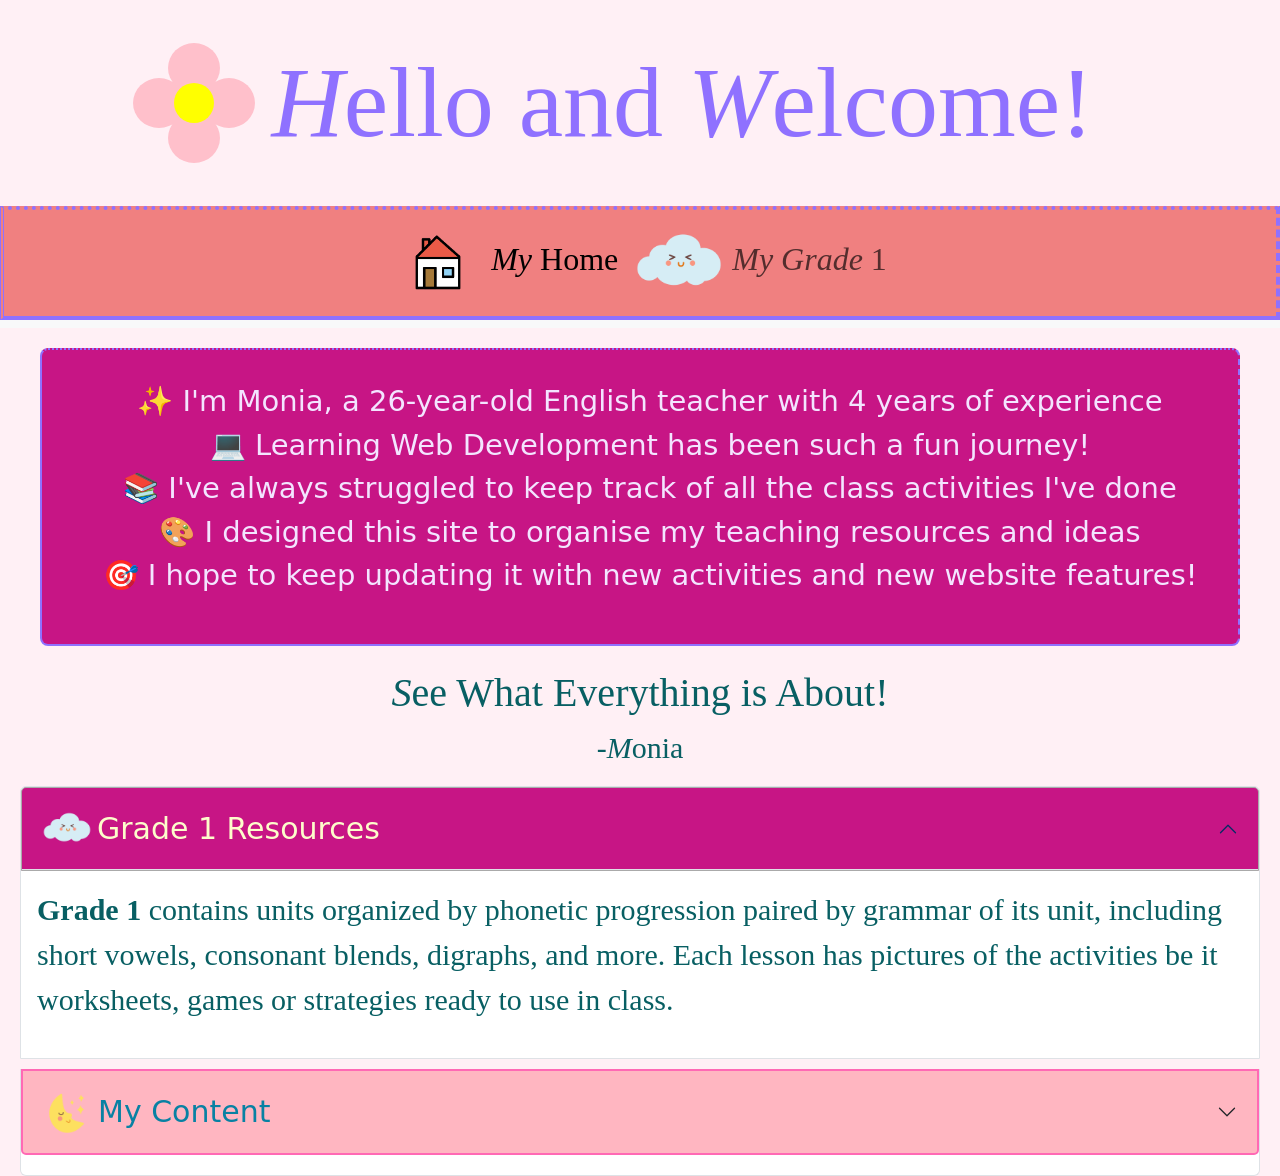
<file: index.html>
<!DOCTYPE html>
<html lang="en">
<head>
    <meta charset="utf-8">
    <meta name="viewport" content="width=device-width, initial-scale=1.0">
    

    <link href="https://cdn.jsdelivr.net/npm/bootstrap@5.2.3/dist/css/bootstrap.min.css" rel="stylesheet">
    <script src="https://cdn.jsdelivr.net/npm/bootstrap@5.2.3/dist/js/bootstrap.bundle.min.js"></script>
    
    <link rel="stylesheet" type="text/css" href="style.css">
    <script src="app.js"></script>
    
    <title>Activities Catalogue</title>
    <link rel="icon" type="image/png" href="images/logo.jpg">
</head>
<body>
    <div class="header-content line">
        <div class="flower">
            <div class="petal petal1"></div>
            <div class="petal petal2"></div>
            <div class="petal petal3"></div>
            <div class="petal petal4"></div>
            <div class="center"></div>
        </div>
        <h1><em>H</em>ello and <em>W</em>elcome!</h1>
    </div>

    <nav class="navbar navbar-expand-lg bg-light">
        <div class="container-fluid">
            <button class="navbar-toggler" type="button" data-bs-toggle="collapse" data-bs-target="#navbarSupportedContent" title="Toggle navigation">
                <span class="navbar-toggler-icon"></span>
            </button>
            <div class="collapse navbar-collapse" id="navbarSupportedContent">
                <ul class="navbar-nav mx-auto mb-2 mb-lg-0">
                    <li class="nav-item">
                        <a class="nav-link active" href="index.html">
                            <img src="images/home.png" alt="home icon" width="90">
                            <em>My </em>Home
                        </a>
                    </li>
                    <li class="nav-item">
                        <a class="nav-link" href="grade1.html">
                            <img src="images/overcast.png" alt="grade 1 icon" width="90">
                            <em>My Grade </em>1
                        </a>
                    </li>
                </ul>
            </div>
        </div>
    </nav>

    <main>
        <div id="intro">
            <ul>
                <li>✨ I'm Monia, a 26-year-old English teacher with 4 years of experience</li>
                <li>💻 Learning Web Development has been such a fun journey!</li>
                <li>📚 I've always struggled to keep track of all the class activities I've done</li>
                <li>🎨 I designed this site to organise my teaching resources and ideas</li>
                <li>🎯 I hope to keep updating it with new activities and new website features!</li>
            </ul>
        </div>
        <h3><em>S</em>ee What Everything is About!</h3>
        <p id="Myname">-<em>M</em>onia</p>

        <div class="accordion" id="accordionExample">
            <div class="accordion-item">
                <h2 class="accordion-header" id="headingOne">
                    <button class="accordion-button" type="button" data-bs-toggle="collapse" data-bs-target="#collapseOne" aria-expanded="true" aria-controls="collapseOne"><img src="images/overcast.png" alt="grade 1 icon" width="50">
                        Grade 1 Resources
                    </button>
                </h2>
                <div id="collapseOne" class="accordion-collapse collapse show" aria-labelledby="headingOne" data-bs-parent="#accordionExample">
                    <div class="accordion-body">
                        <a href="grade1.html"><strong>Grade 1</strong></a> 
                        contains units organized by phonetic progression paired by grammar of its unit, including short vowels, consonant blends, digraphs, and more. 
                        Each lesson has pictures of the activities be it worksheets, games or strategies ready to use in class.
                    </div>
                </div>
            </div>
            <div class="accordion-item">
                <h2 class="accordion-header" id="headingThree">
                    <button class="accordion-button collapsed" type="button" data-bs-toggle="collapse" data-bs-target="#collapseThree" aria-expanded="false" aria-controls="collapseThree"><img src="images/starry-night.png" alt="content icon" width="50">
                        My Content
                    </button>
                </h2>
                <div id="collapseThree" class="accordion-collapse collapse" aria-labelledby="headingThree" data-bs-parent="#accordionExample">
                    <div class="accordion-body">
                        <strong>My Content</strong> 
                        <ul>
                            <li><strong>Unit 1: </strong><a href="grade1.html#unit1">Short Vowels & Beginning Blends</a></li>
                            <li><strong>Unit 2: </strong><a href="grade1.html#unit2">Short Vowels & Consonant Digraphs</a></li>
                            <li><strong>Unit 3: </strong><a href="grade1.html#unit3">Magic E & Soft C and G</a></li>
                            <li><strong>Unit 4: </strong><a href="grade1.html#unit4">Long Vowel Teams</a></li>
                            <li><strong>Unit 5: </strong><a href="grade1.html#unit5">Bossy r & Diphthongs</a></li>
                            <li><strong>Unit 6: </strong><a href="grade1.html#unit6">Silent Letters & Syllable Types</a></li>
                            <li><strong>Strategies: </strong><a href="grade1.html#unit7">Strategies|For All topics</a></li>
                            <li><strong>HFW: </strong><a href="grade1.html#unit8">High Frequency Words</a></li>
                        </ul>
                        <strong><p>Click on the links to see the activities for each unit!</p></strong>
                        <strong><p>Attributing emoji artist✨: <a href="https://www.flaticon.com/packs/weather-18304433" title="weather icons">weather icons created by Rue - Flaticon</a></p>
                    </div>
                </div>
            </div>
        </div>
    </main>
</body>
</html>
</file>
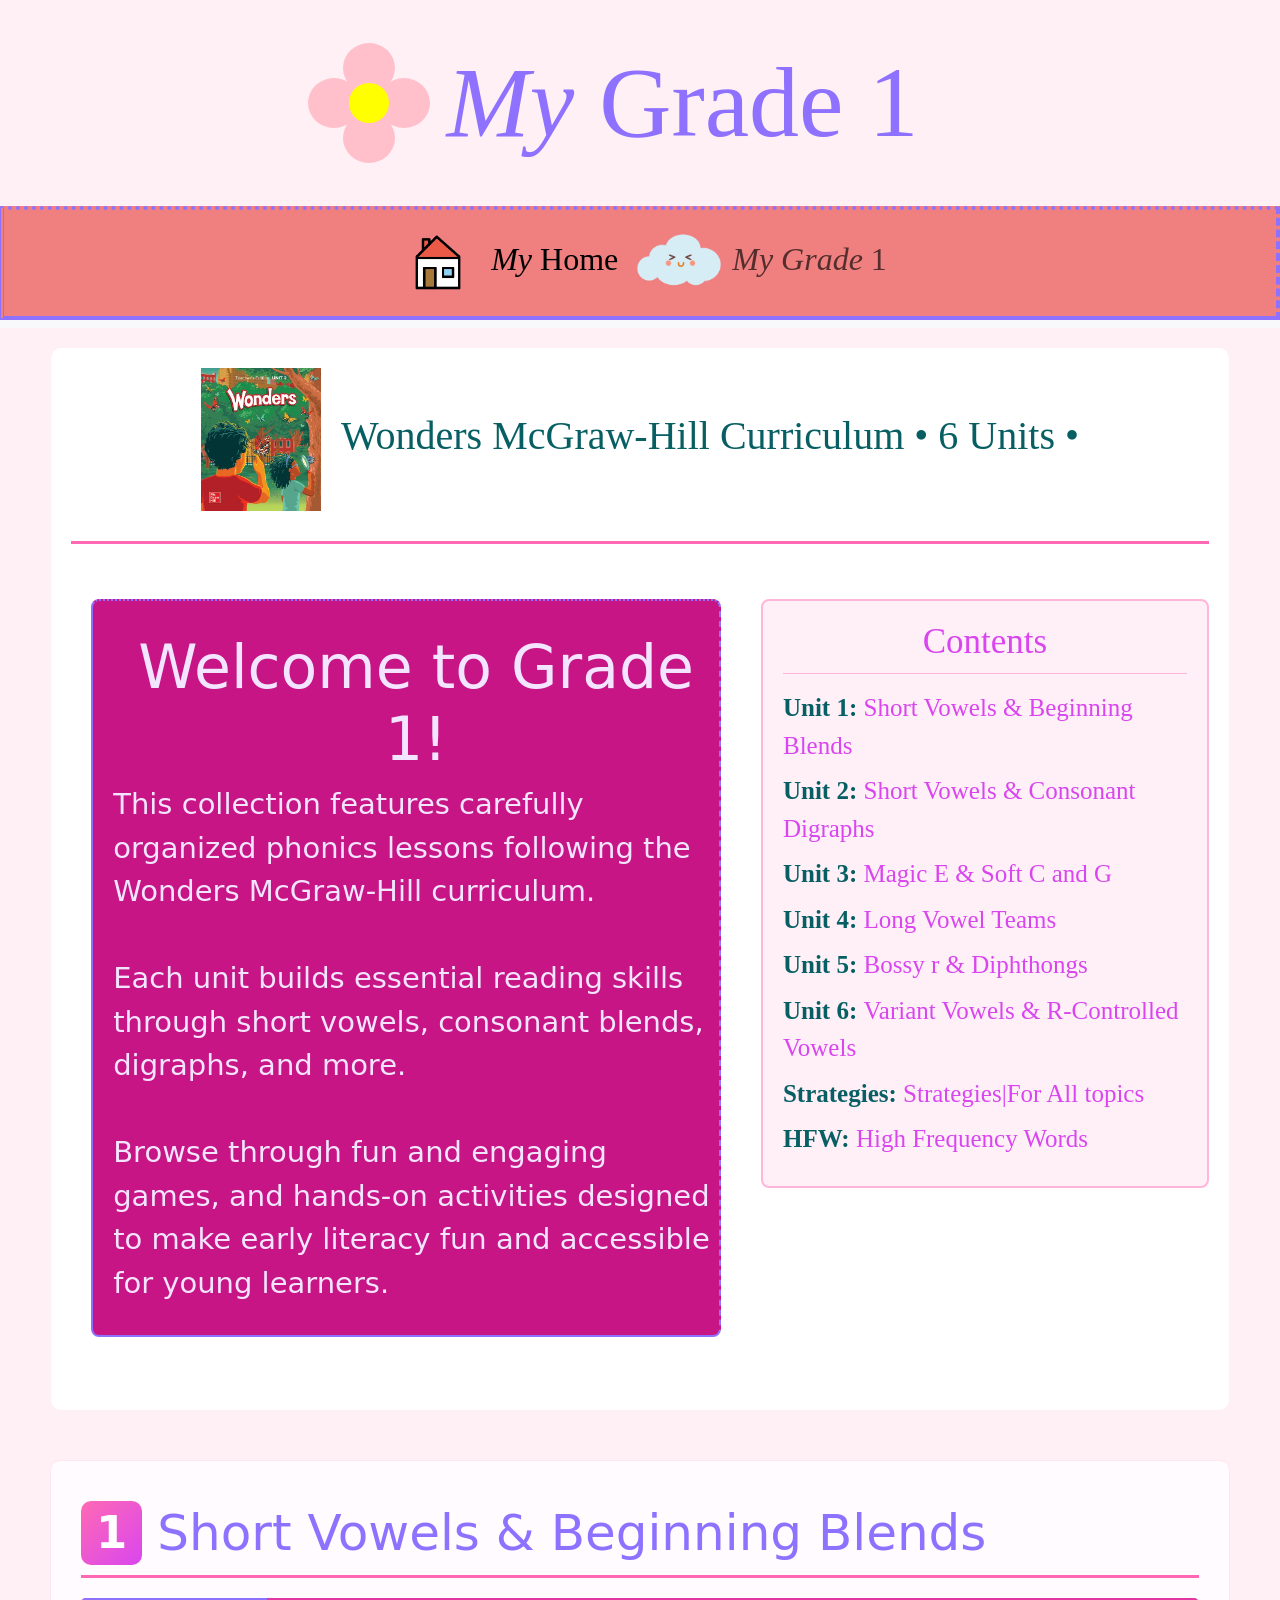
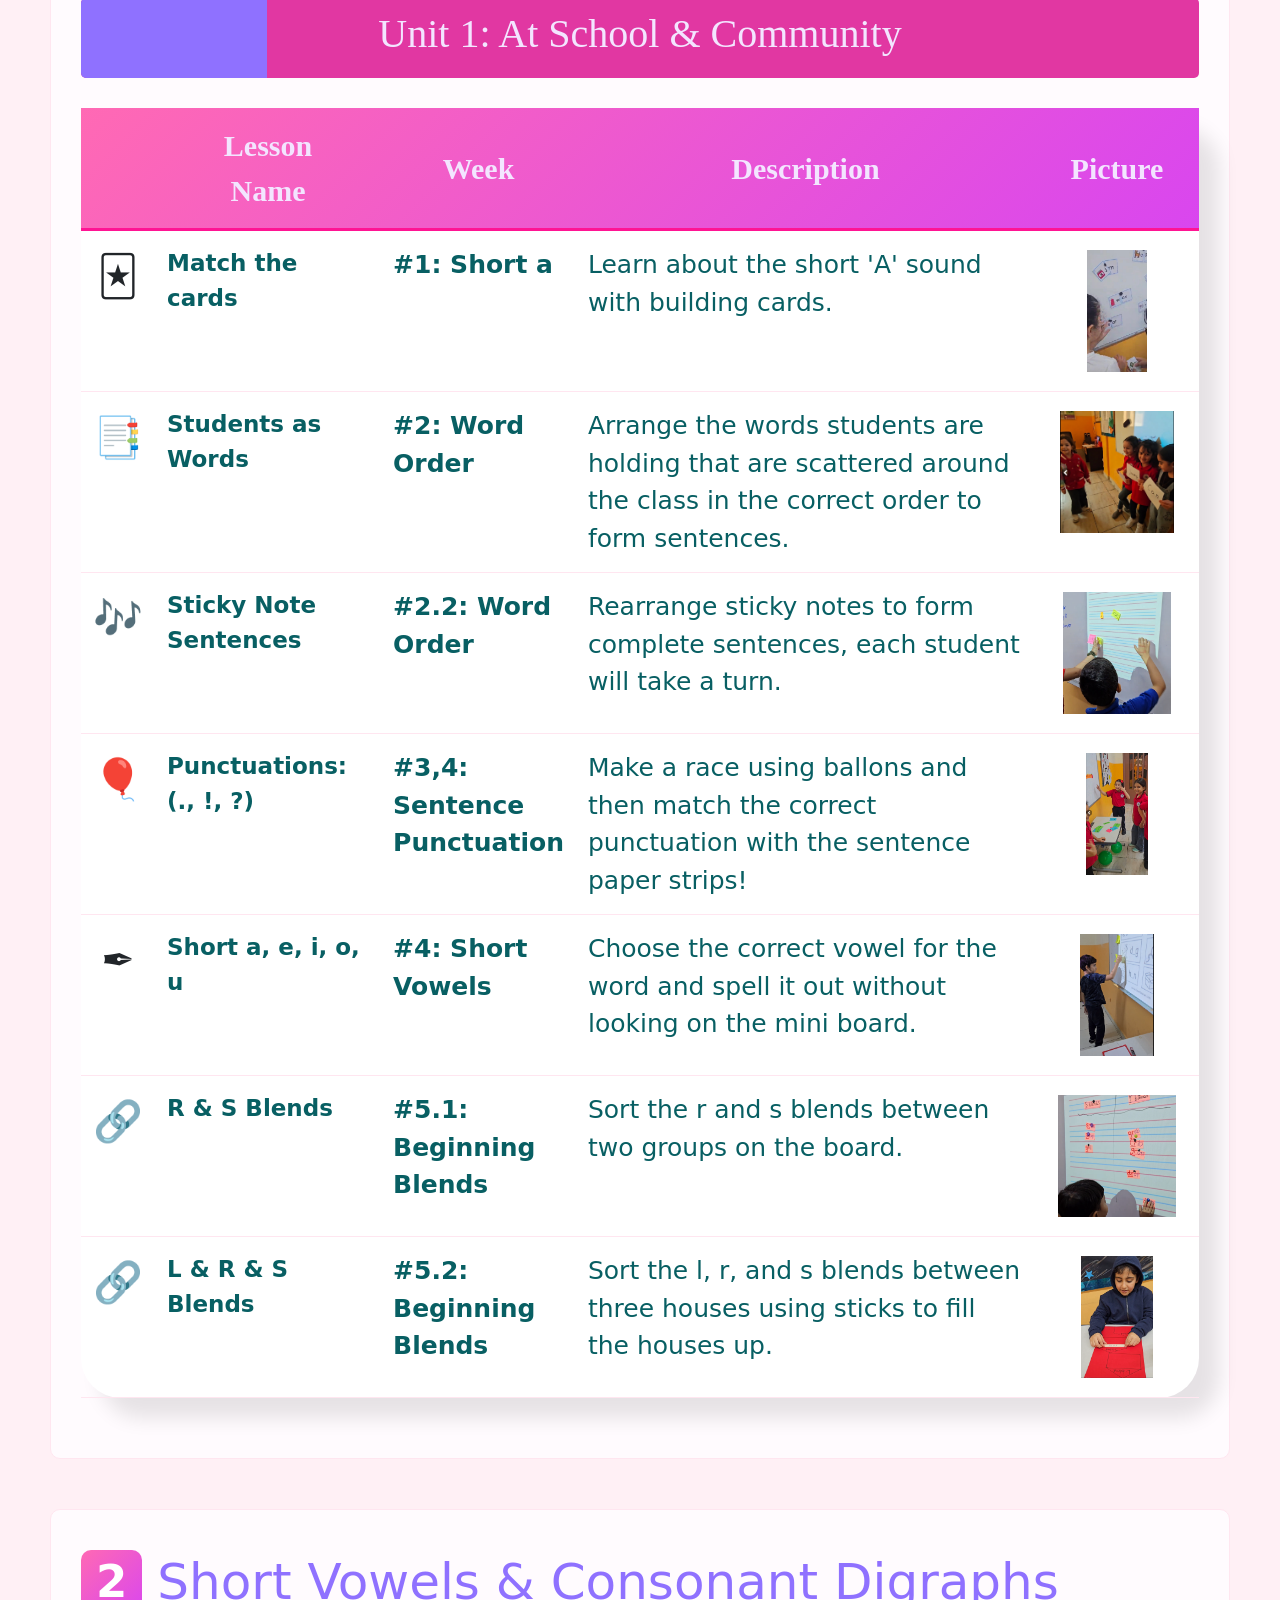
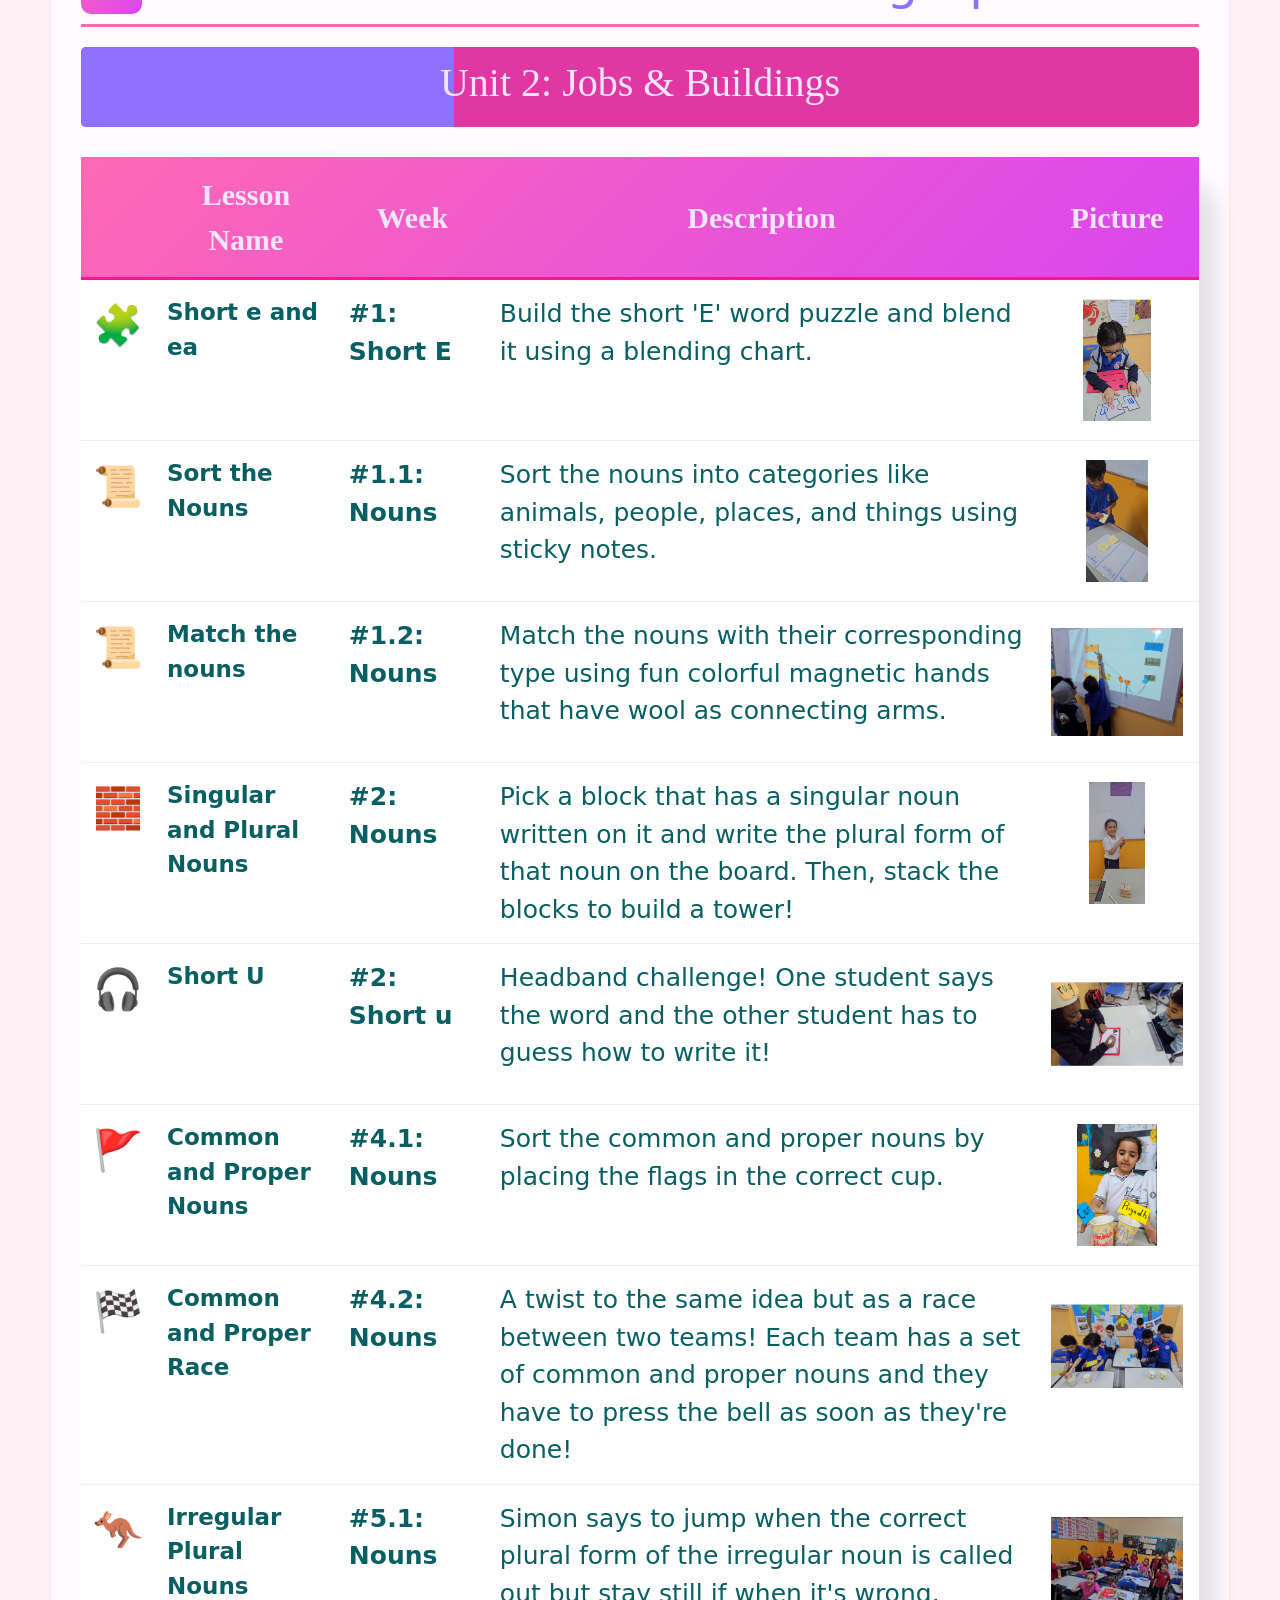
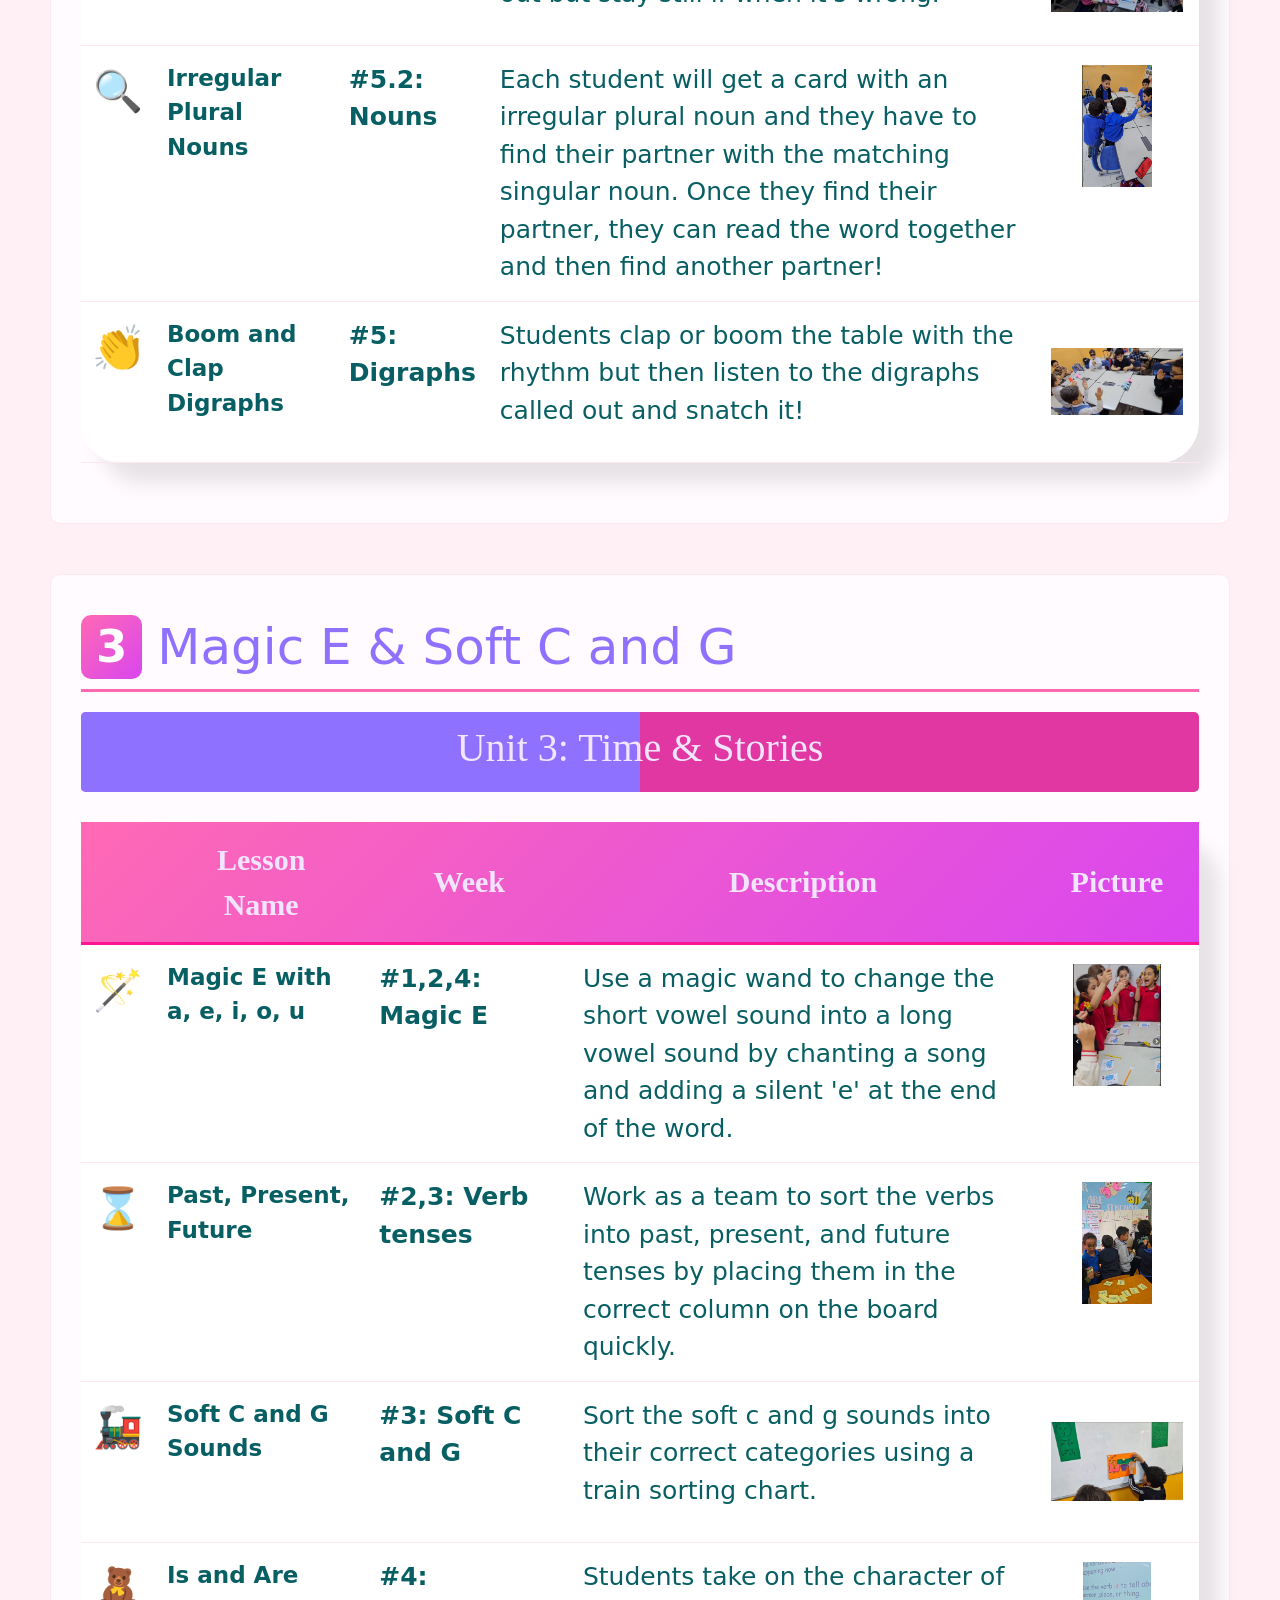
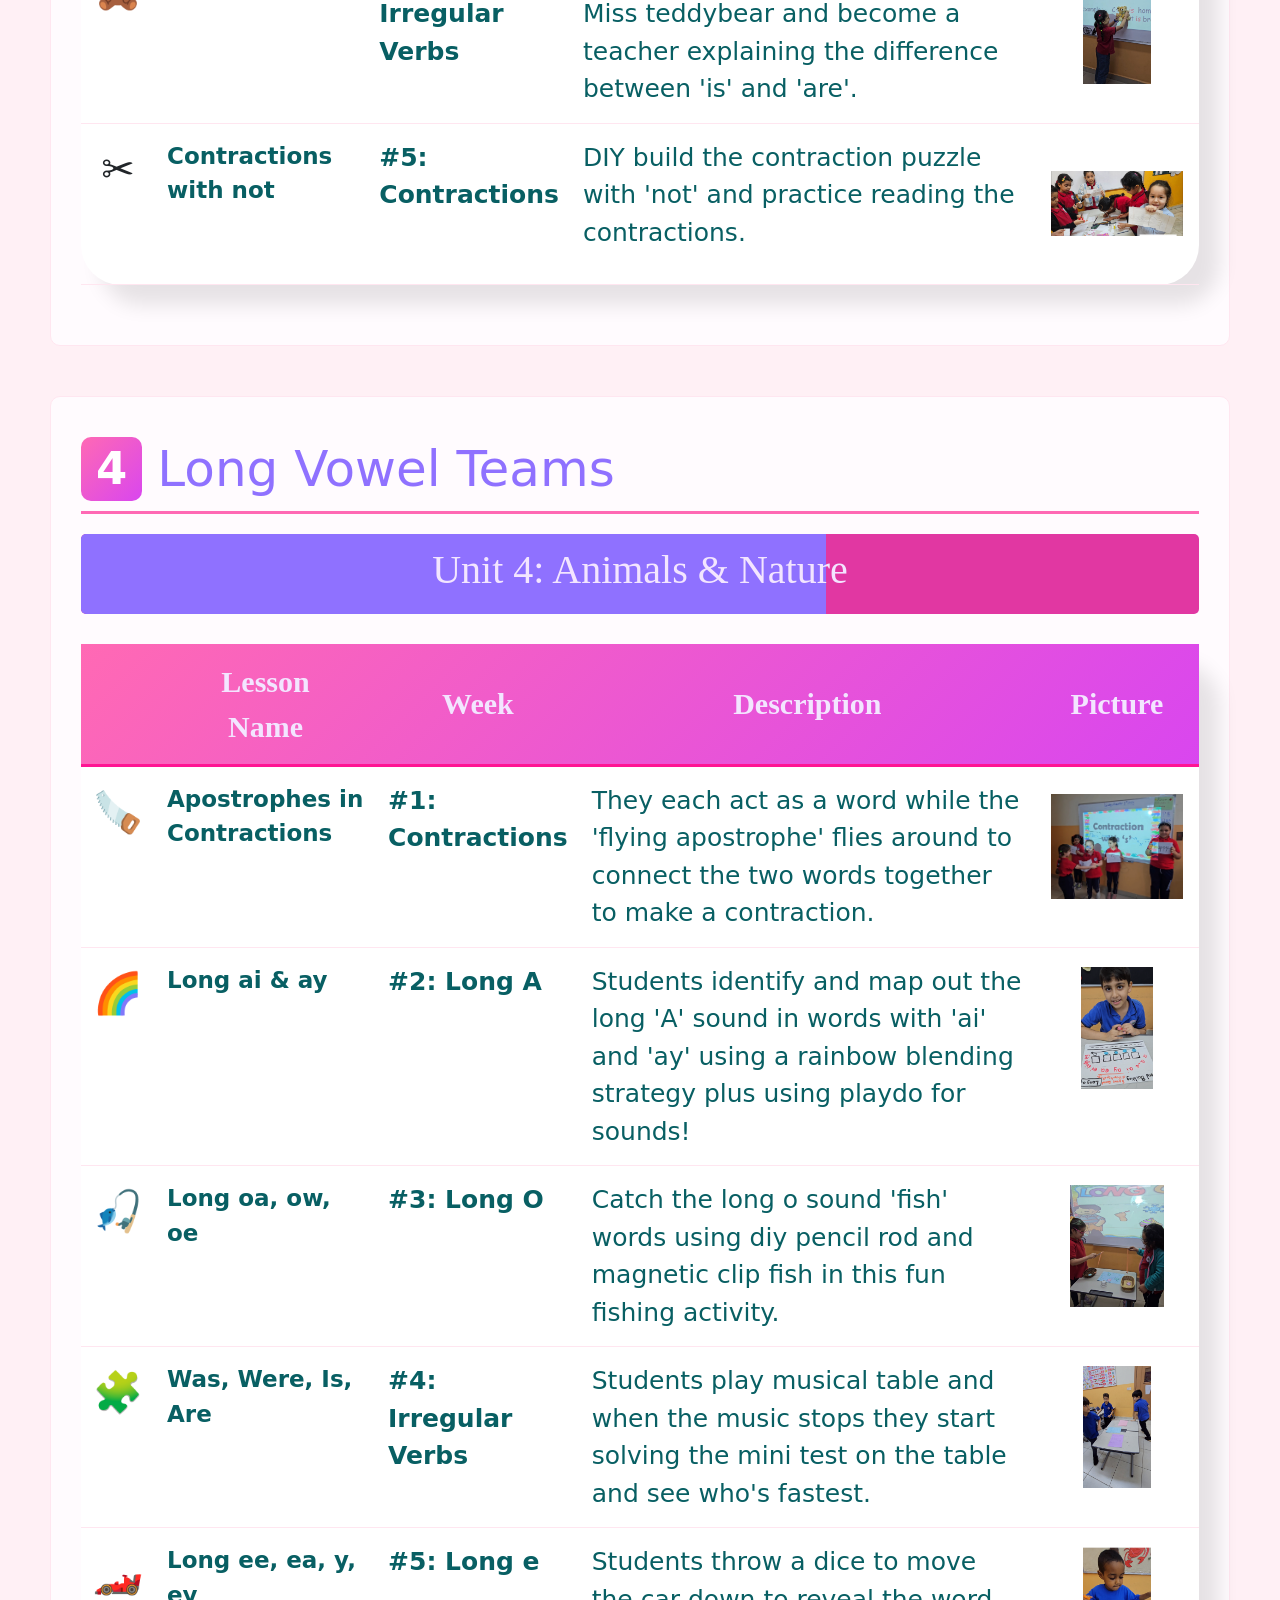
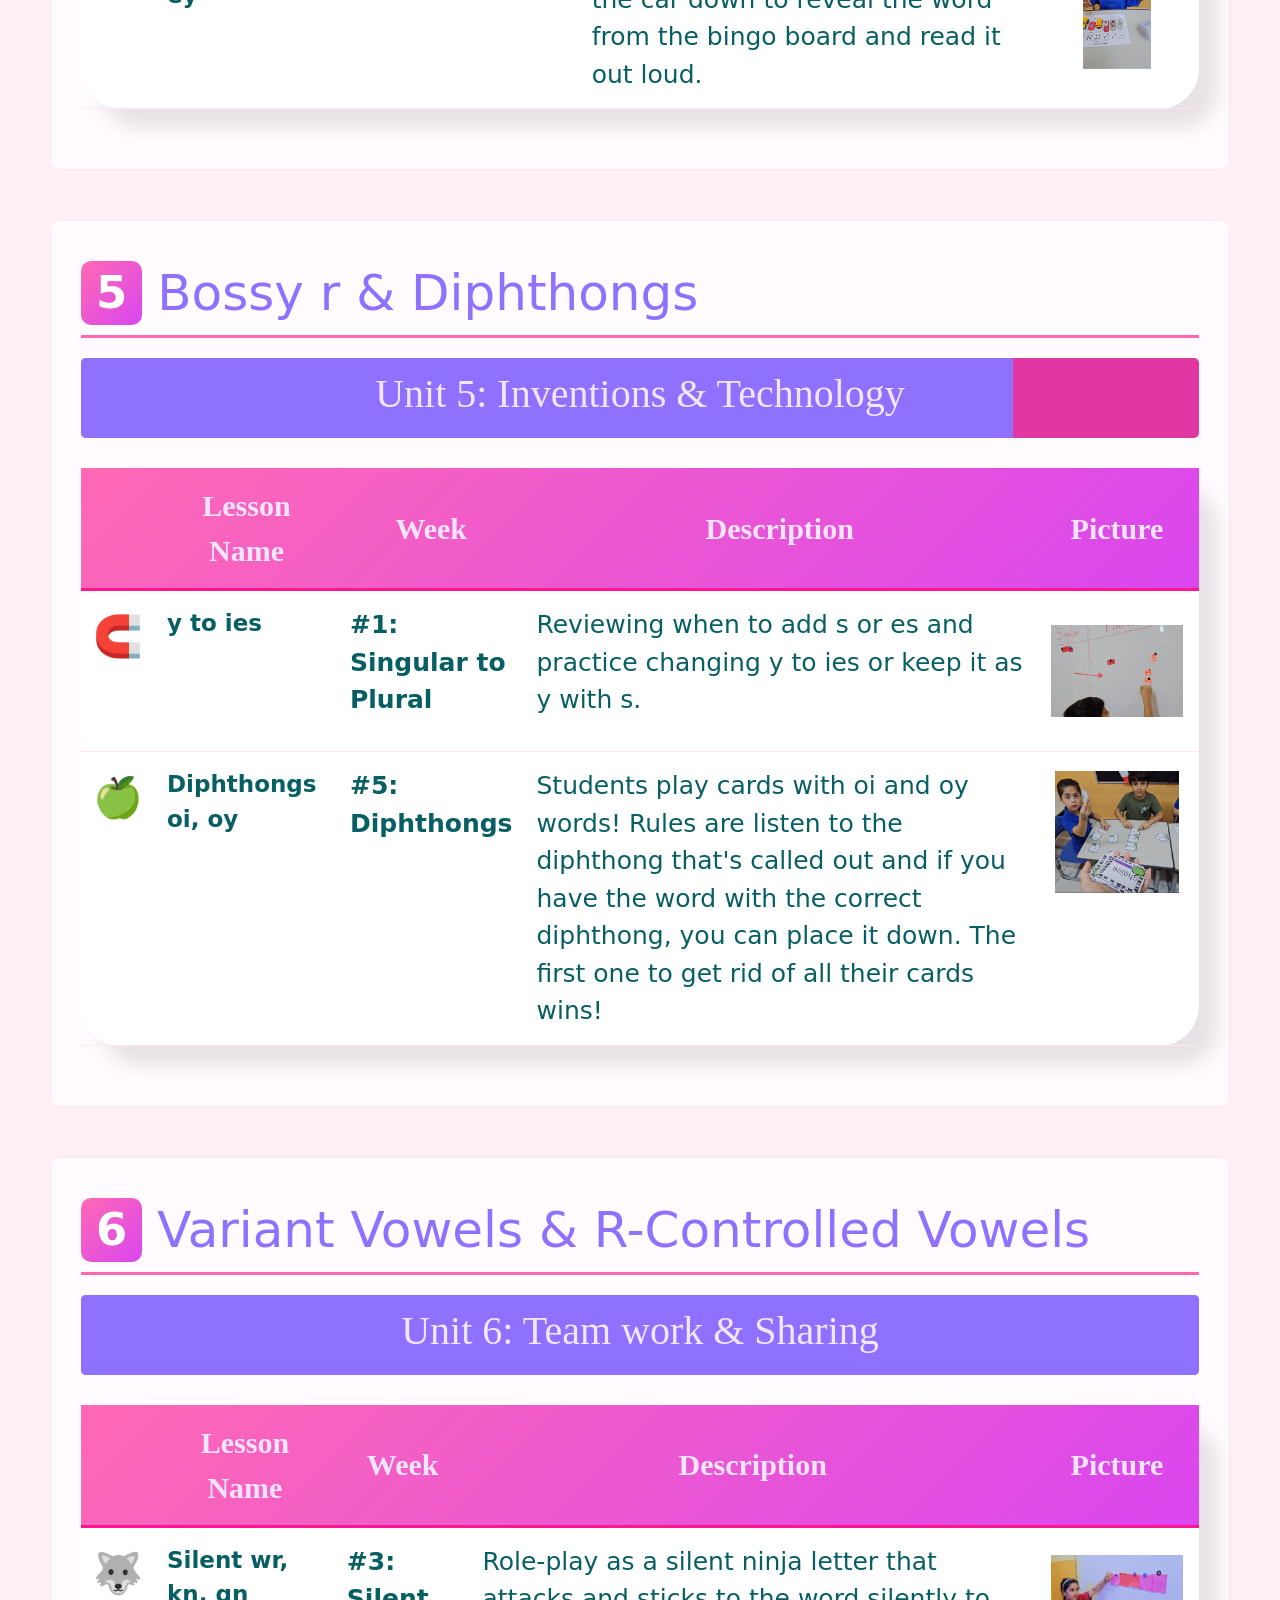
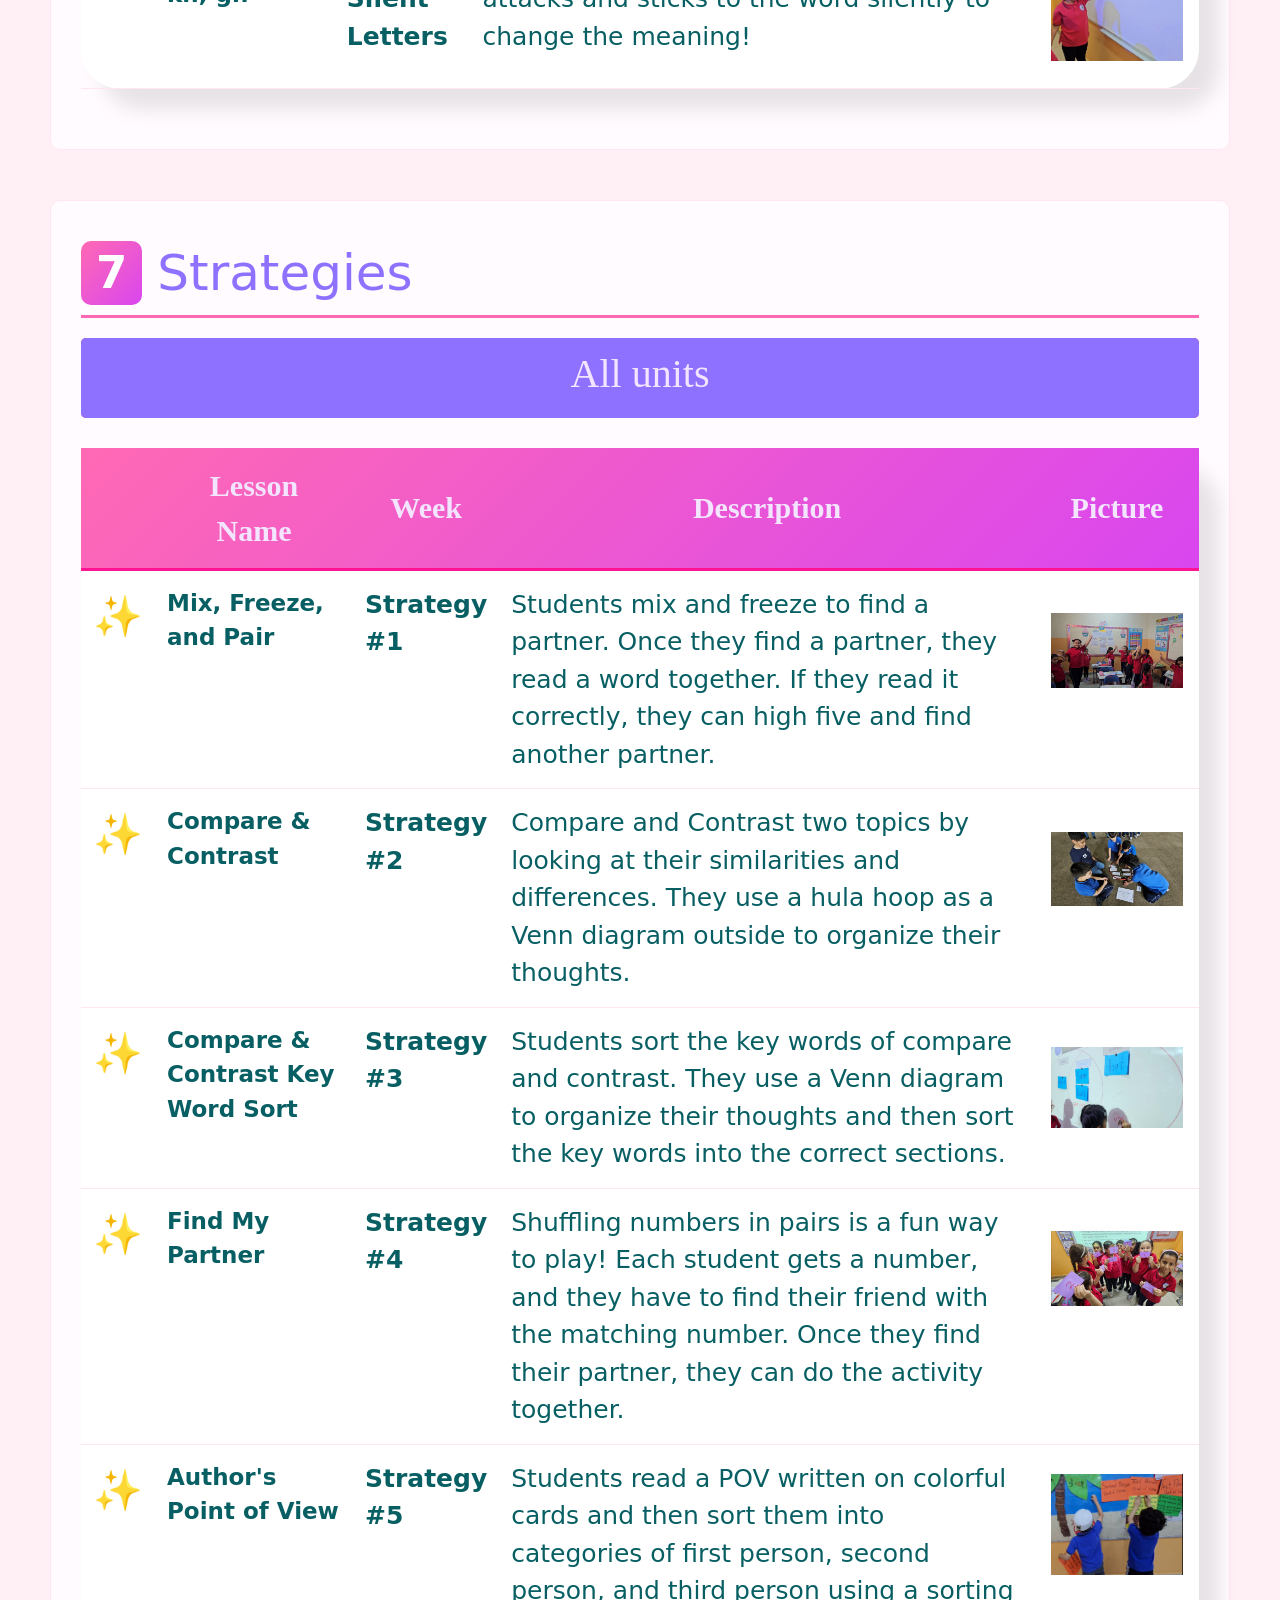
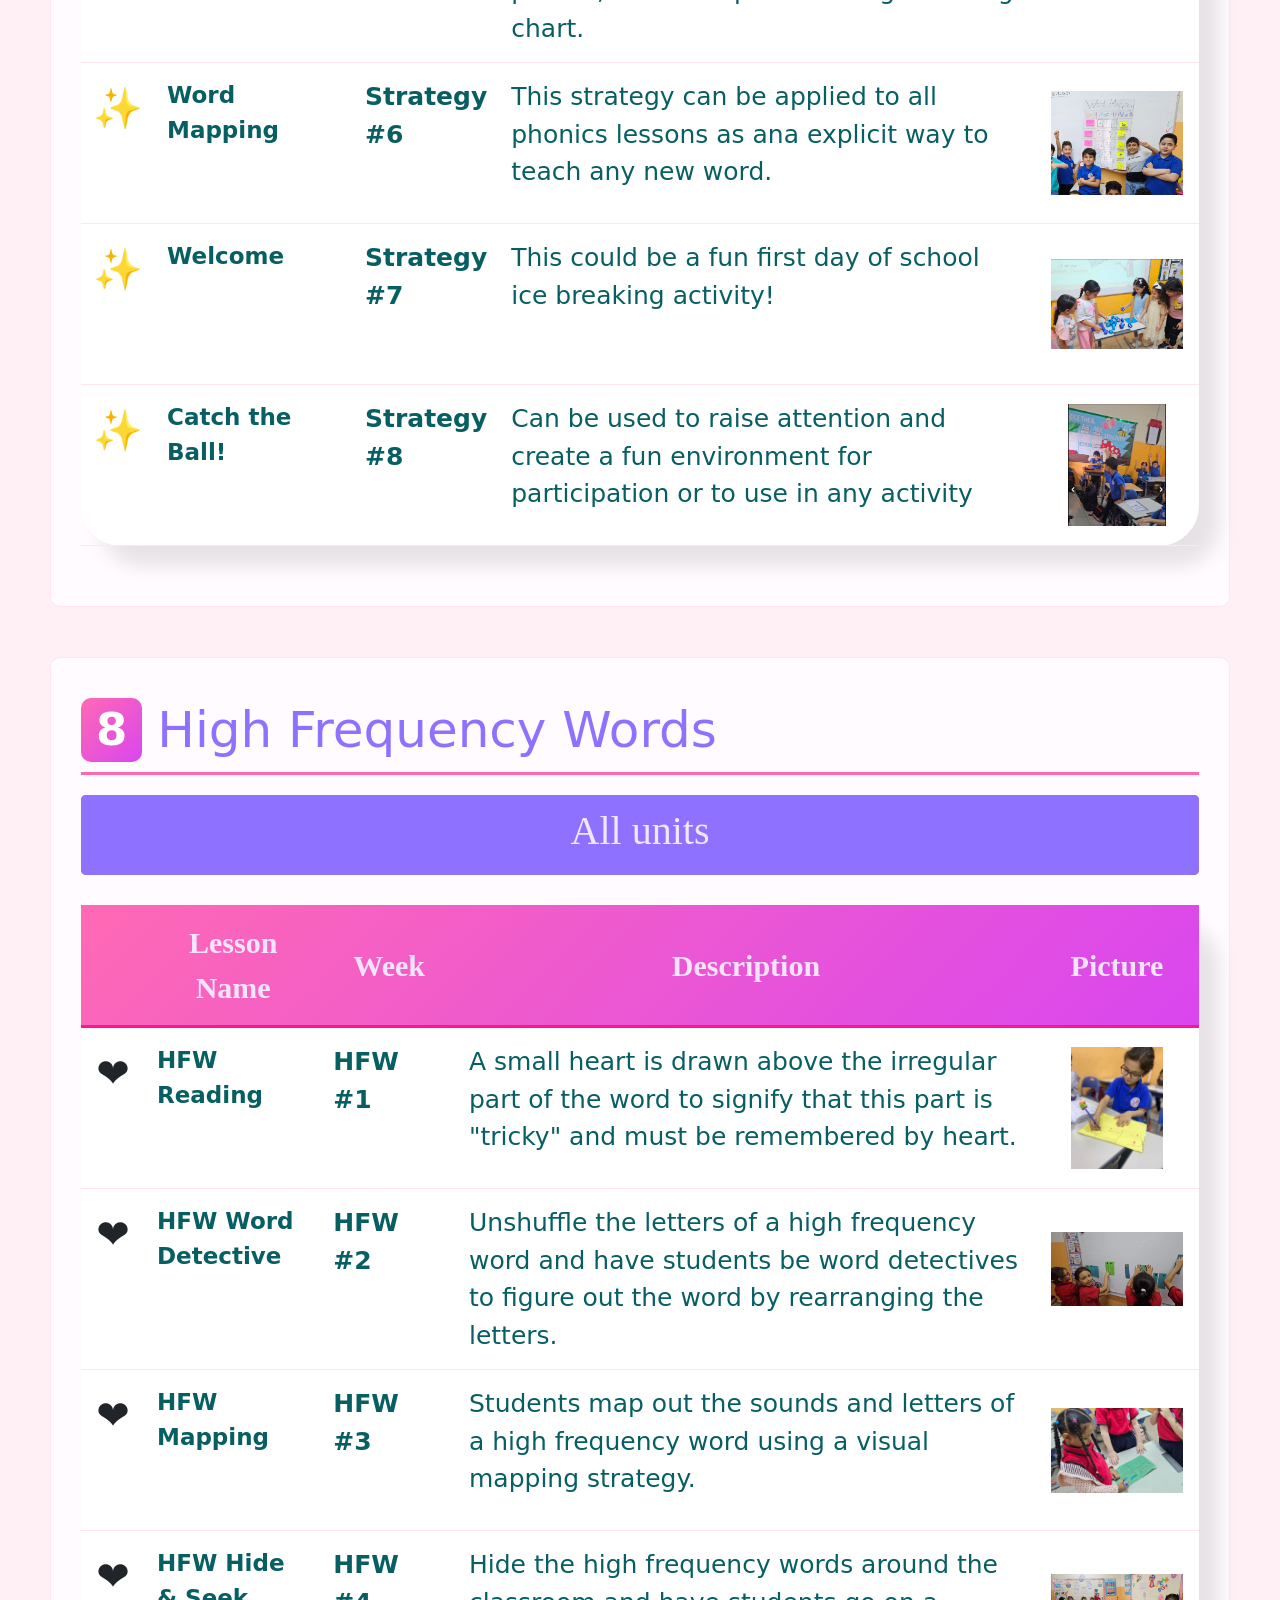
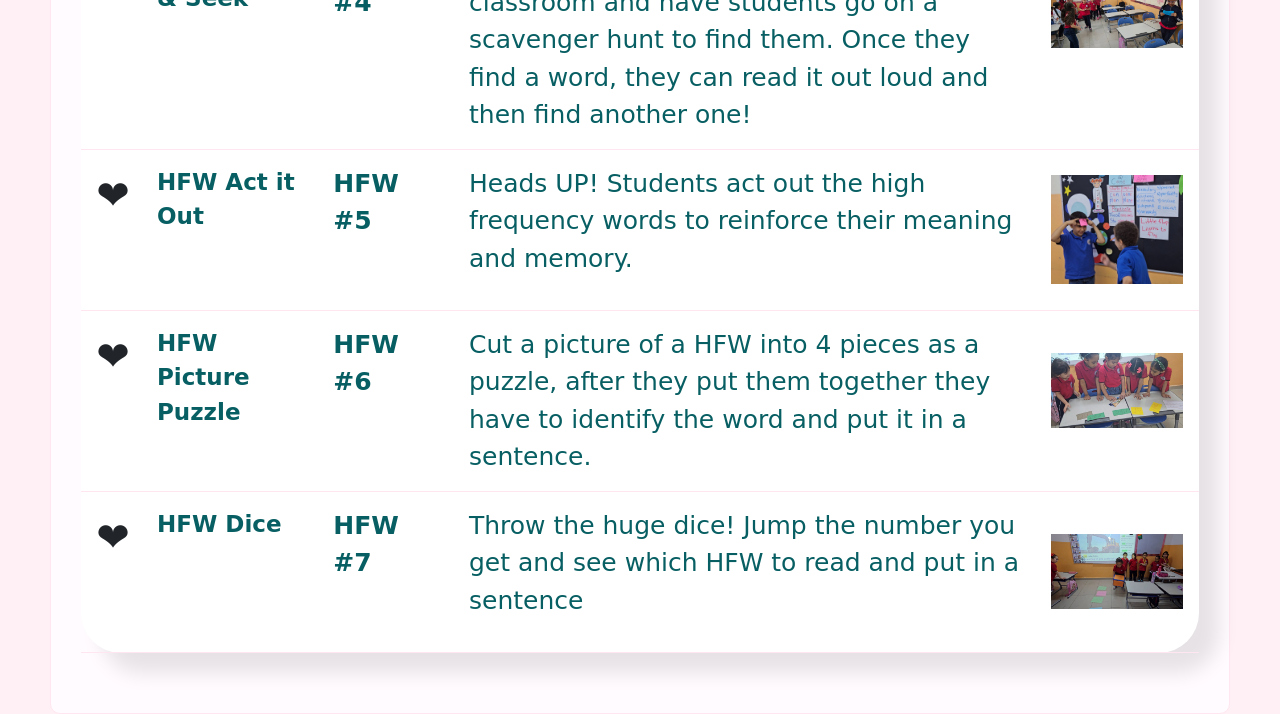
<file: grade1.html>
<!DOCTYPE html>
<html lang="en">
<head>
    <meta charset="utf-8">
    <meta name="viewport" content="width=device-width, initial-scale=1.0">
    
    <link href="https://cdn.jsdelivr.net/npm/bootstrap@5.2.3/dist/css/bootstrap.min.css" rel="stylesheet">
    <script src="https://cdn.jsdelivr.net/npm/bootstrap@5.2.3/dist/js/bootstrap.bundle.min.js"></script>
    
    <link rel="stylesheet" type="text/css" href="style.css">
    <script src="data.js"></script>
    <script src="app.js"></script>
    
    <title>Grade 1 Resources - Teaching Hub</title>
    <link rel="icon" type="image/png" href="images/logo.jpg">
</head>
<body>
    <!-- Header -->
    <div class="header-content line">
        <div class="flower">
            <div class="petal petal1"></div>
            <div class="petal petal2"></div>
            <div class="petal petal3"></div>
            <div class="petal petal4"></div>
            <div class="center"></div>
        </div>
        <h1><em>My</em> Grade 1</h1>
    </div>

    <!-- Navigation -->
    <nav class="navbar navbar-expand-lg bg-light">
        <div class="container-fluid">
            <button class="navbar-toggler" type="button" data-bs-toggle="collapse" data-bs-target="#navbarSupportedContent" title="Toggle navigation">
                <span class="navbar-toggler-icon"></span>
            </button>
            <div class="collapse navbar-collapse" id="navbarSupportedContent">
                <ul class="navbar-nav mx-auto mb-2 mb-lg-0">
                    <li class="nav-item">
                        <a class="nav-link active" href="index.html">
                            <img src="images/home.png" alt="home icon" width="90">
                            <em>My </em>Home
                        </a>
                    </li>
                    <li class="nav-item">
                        <a class="nav-link" href="grade1.html">
                            <img src="images/overcast.png" alt="grade 1 icon" width="90">
                            <em>My Grade </em>1
                        </a>
                    </li>
                </ul>
            </div>
        </div>
    </nav>

    <!-- Main Content -->
    <main class="wiki-main">
        <div class="wiki-header">
            <h2><img src="images/wonders 1.webp" alt="Grade 1 PB" width="120">Wonders McGraw-Hill Curriculum • 6 Units •</h2>
        </div>

        <!-- Table of Contents -->
        <div class="wiki-top">
            <div id="intro">
                <h2>Welcome to Grade 1!</h2>
                This collection features carefully organized phonics lessons following the Wonders McGraw-Hill curriculum. <br><br>Each unit builds essential reading skills through short vowels, consonant blends, digraphs, and more. <br>
                <br>Browse through fun and engaging games, and hands-on activities designed to make early literacy fun and accessible for young learners.
            </div>
            <div class="wiki-toc">
                <h3>Contents</h3>
                <ul>
                    <li><strong>Unit 1: </strong><a href="#unit1">Short Vowels & Beginning Blends</a></li>
                    <li><strong>Unit 2: </strong><a href="#unit2">Short Vowels & Consonant Digraphs</a></li>
                    <li><strong>Unit 3: </strong><a href="#unit3">Magic E & Soft C and G</a></li>
                    <li><strong>Unit 4: </strong><a href="#unit4">Long Vowel Teams</a></li>
                    <li><strong>Unit 5: </strong><a href="#unit5">Bossy r & Diphthongs</a></li>
                    <li><strong>Unit 6: </strong><a href="#unit6">Variant Vowels & R-Controlled Vowels</a></li>
                    <li><strong>Strategies: </strong><a href="#unit7">Strategies|For All topics</a></li>
                    <li><strong>HFW: </strong><a href="#unit8">High Frequency Words</a></li>
                </ul>
            </div>
        </div>
    </main>
        <div id="units-container"></div>
        <!-- Units will be dynamically loaded here -->
        
        <button class="scroll-to-top" onclick="scrollToTop()" id="scrollToTop" title="Go to top">
            <img src="images/pointing-right-svgrepo-com.svg" alt="White pointing hand icon, click to return to top of page" width="30">
        </button>
</body>
</html>
</file>
<file: style.css>
/* Prevent horizontal scrolling globally */
* {
    box-sizing: border-box;
}

/* GLOBAL STYLES - Used on all pages */

body, html {
    margin: 0;
    padding: 0;
    width: 100%;
    background-color: LavenderBlush;
    height: 100vh;
}

/* Fonts */
h1 {
    font-size: 100px;
    text-align: center;
    font-family: 'andalemono';
    margin: 13px;
    color: #8f71ff;
    padding-left: 10px;
}

h2 {
    text-align: center;
    font-size: 60px;
}

h3 {
    font-family:'Lucida Handwriting', cursive;
    font-size: 40px;
    color: #085f63;
    font-weight: 100;
    text-align: center;
}

main {
    margin: 20px;
    text-align: center;
}

a {
    text-decoration: none;
    color: #085f63;
}

a:hover {
    color: MediumVioletRed;
}


/* HEADER - Flower and title (both pages) */

.line {
    padding: 30px 20px;
    text-align: center;
}

.header-content {
    display: flex;
    align-items: center;
    justify-content: center;
    width: 100%;
    padding-right: 50px;
}

/* Flower animation */
.flower {
    position: relative;
    width: 100px;
    height: 100px;
    margin-right: 5px;
}

.center {
    position: absolute;
    top: 50%;
    left: 50%;
    width: 40px;
    height: 40px;
    background-color: yellow;
    border-radius: 50%;
    transform: translate(-50%, -50%);
}

.petal {
    position: absolute;
    width: 52px;
    height: 50px;
    background-color: pink;
    border-radius: 50%;
}

.petal1 {
    top: 15%;
    left: 50%;
    transform: translate(-50%, -50%);
}

.petal2 {
    top: 50%;
    left: 15%;
    transform: translate(-50%, -50%);
}

.petal3 {
    top: 50%;
    right: 15%;
    transform: translate(50%, -50%);
}

.petal4 {
    bottom: 15%;
    left: 50%;
    transform: translate(-50%, 50%);
}


/* NAVIGATION - Nav bar (both pages) */

.container-fluid {
    width: 100%;
    background-color: LightCoral;
    align-items: center;
    justify-content: center;
    padding: 0px;
    margin-top: -8px;
    border: 4px #8f71ff;
    border-style: dotted dashed solid double;
}

.nav-item {
    font-family: Georgia, 'Times New Roman', Times, serif;
    font-size: xx-large;
}

.nav-item:hover {
    background-color: lightpink;
    font-weight: bold;
    border-radius: 15%;
}


/* INDEX.HTML - Intro and Accordion */

/* Intro box */
#intro {
    background-color: MediumVioletRed;
    color: #f3e5ff;
    font-size: 29px;
    margin-top: 20px;
    margin-bottom: 23px;
    margin-right: 20px;
    margin-left: 20px;
    padding-left: 20px;
    padding-bottom: 30px;
    padding-top: 30px;
    border: 2px #8f71ff;
    border-style: dotted dashed solid double;
    border-radius: 8px;
    flex: 3;
}

#intro ul {
    list-style: none;
    padding: 0px;
}

#Myname {
    font-size: 30px;
    font-family:'Lucida Handwriting', cursive;
    color: #085f63;
}

/* Accordion */
.accordion-item {
    margin-bottom: 10px;
    padding-bottom: 20px;
}

.accordion-button {
    width: 100%;
    background-color: LightPink;
    color: #0881a3;
    font-size: 30px;
    border: 2px solid HotPink;
    text-align: center;
}

.accordion-button img {
    margin-right: 5px;
}

.accordion-button:not(.collapsed) {
    background-color: MediumVioletRed;
    color: #fdfdcb;
    border: 1px solid #aaa;
}

.accordion-button:hover {
    background-color: lightpink;
    color: PaleVioletRed;
    border: 2px solid HotPink;
    font-weight: bold;
}

.accordion-button:active {
    background-color: MediumVioletRed;
    color: DeepPink;
    border: 2px solid HotPink;
    padding-bottom: 20px;
}

.accordion-body {
    padding: 1rem;
    color: #085f63;
    font-family:'Lucida Handwriting', cursive;
    font-size: 30px;
    text-align: left;
}


/* GRADE1.HTML - Wiki-style layout */

/* Main container */
.wiki-main {
    width: 92%;
    max-width: 1800px;
    margin: 20px auto;
    padding: 0 20px;
    background: white;
    border-radius: 10px;
}

/* Header section */
.wiki-header {
    text-align: center;
    padding: 20px 20px;
    border-bottom: 3px solid #ff69b4;
    margin-bottom: 30px;
}

.wiki-header h2 {
    color: #085f63;
    font-family:'Lucida Handwriting', cursive;
    font-size: 40px;
    margin: 0 0 10px 0;
}

.wiki-header img {
    vertical-align: middle;
    margin-right: 20px;
}

/* Table of Contents */
.wiki-top {
    display: flex;
    text-align: left;
    align-items: flex-start;
    margin-bottom: 10px;
    padding-top: 5px;
    padding-bottom: 50px;
}

.wiki-toc {
    background: #fff0f7;
    border: 2px solid #ffb6d9;
    font-family:'Lucida Handwriting', cursive;
    border-radius: 8px;
    padding: 20px;
    margin: 20px 0 40px 0;
    float: right;
    width: 350px;
    margin-left: 20px;
    margin-bottom: 0%;
    flex: 2;
    font-size: 25px;
}

.wiki-toc h3 {
    margin: 0 0 15px 0;
    color: #d946ef;
    font-size: 35px;
    border-bottom: 1px solid #ffb6d9;
    padding-bottom: 10px;
    text-align: center;
}

.wiki-toc ul {
    list-style: none;
    padding: 0;
    margin: 0;
}

.wiki-toc li {
    margin: 8px 0;
}

.wiki-toc li strong {
    color: #085f63;
}

.wiki-toc a {
    color: #d946ef;
    text-decoration: none;
    transition: color 0.3s;
}

.wiki-toc a:hover {
    color: #ff69b4;
    text-decoration: underline;
}

/* Unit sections */
.wiki-section {
    clear: both;
    margin: 50px 50px 50px 50px;
    padding: 30px 30px 30px 30px;
    background: #fffbfe;
    border-radius: 10px;
    border: 1px solid #ffe6f0;
}

.wiki-section-title {
    color: #8f71ff;
    font-size: 50px;
    margin: 10px 0 20px 0;
    border-bottom: 3px solid #ff69b4;
    padding-bottom: 10px;
    display: flex;
    align-items: center;
    gap: 15px;
}

.unit-number {
    background: linear-gradient(135deg, #ff69b4 0%, #d946ef 100%);
    color: white;
    padding: 5px 15px;
    border-radius: 10px;
    font-size: 45px;
    font-weight: bold;
}

/* Progress bar */
.unit-progress {
    position: relative;
    height: 80px;
    width: 100%;
    background-color: rgb(225, 55, 162);
    border-radius: 5px;
    overflow: hidden;
    display: flex;
    align-items: center;
    justify-content: center;
}

.unit-progress-fill {
    position: absolute;
    left: 0;
    top: 0;
    height: 100%;
    background-color: #8f71ff;
    transition: width 0.4s ease;
    z-index: 1;
}

.unit-progress-text {
    position: relative;
    z-index: 2;
    color: #f3e5ff;
    font-size: 40px;
    pointer-events: none;
}

/* Table styling */
.wiki-table {
    width: 100%;
    align-content: center;
    border-collapse: collapse;
    margin: 30px 0 30px 0;
    background: white;
    box-shadow: 20px 20px 20px rgba(0, 0, 0, 0.1);
    border-radius: 40px 40px;
    overflow: visible;
}

.wiki-table thead {
    background: linear-gradient(135deg, #ff69b4 0%, #d946ef 100%);
    color: white;
}

.wiki-table th {
    padding: 15px 32px;
    color: #f3e5ff;
    font-family: 'Lucida Handwriting', cursive;
    text-align: center;
    font-weight: 600;
    font-size: 30px;
    border-bottom: 3px solid #ff1493;
}

.wiki-table tbody tr {
    border-bottom: 1px solid #ffe6f0;
    transition: background 0.2s;
}

.wiki-table tbody tr:hover {
    background: #fff0f7;
}

.wiki-table td {
    padding: 15px 12px;
    vertical-align: top;
}

/* Table cells */
.icon-cell {
    text-align: center;
    width: 40px;
    font-size: 40px;
}

.name-cell strong {
    color: #085f63;
    font-size: 23px;
    width: 25px;
}

.week-cell {
    font-size: 25px;
    font-weight: bold;
    color: #085f63;
    width: 25px;
}

.desc-cell {
    color: #085f63;
    line-height: 1.5;
    font-size: 25px;
}

.img-cell {
    width: 140px;
    height: 130px;
    object-fit: contain;
    border-radius: 6px;
    transition: transform 0.2s ease;
    cursor: pointer;
    background: white;
    padding: 4px;
}

.img-cell:hover {
    transform: scale(1.5);
}


/* SCROLL TO TOP BUTTON - grade1.html only */

.scroll-to-top {
    position: fixed;
    bottom: 30px;
    right: 30px;
    background: linear-gradient(135deg, #ff69b4 0%, #d946ef 100%);
    color: white;
    width: 50px;
    height: 50px;
    border-radius: 50%;
    border: none;
    cursor: pointer;
    box-shadow: 0 4px 10px rgba(0, 0, 0, 0.3);
    opacity: 0;
    visibility: hidden;
    transition: opacity 0.3s, visibility 0.3s, transform 0.3s;
    z-index: 1000;
}

.scroll-to-top.visible {
    opacity: 1;
    visibility: visible;
}

.scroll-to-top:hover {
    transform: translateY(-5px);
}


/* RESPONSIVE DESIGN FOR MOBILE */


@media (max-width: 1200px) {
    .wiki-toc {
        float: none;
        width: 100%;
        margin: 20px 0 30px 0;
    }
}

@media (max-width: 768px) {
    /* Header */
    h1 {
        font-size: 2.5em;
    }

    .header-content {
        padding-right: 10px;
    }

    .flower {
        width: 60px;
        height: 60px;
    }

    .center {
        width: 25px;
        height: 25px;
    }

    .petal {
        width: 35px;
        height: 35px;
    }

    /* Navigation */
    nav ul {
        gap: 10px;
    }

    .nav-item {
        font-size: large;
    }

    .nav-item img {
        width: 50px !important;
    }

    /* Fix TOC and Intro Layout */
    .wiki-top {
        flex-direction: column;
        width: 100%;
        padding: 0;
        margin: 0;
    }

    #intro {
        width: 100%;
        margin: 10px 0;
        padding: 15px;
        font-size: 18px;
    }

    .wiki-toc {
        width: 100%;
        margin: 10px 0;
        padding: 15px;
        float: none;
        font-size: 18px;
    }

    .wiki-toc h3 {
        font-size: 22px;
    }

    /* Fix Main Container */
    .wiki-main {
        width: 100%;
        max-width: 100%;
        padding: 0 10px;
        margin: 0;
    }

    .wiki-header {
        width: 100%;
        padding: 20px 10px;
    }

    .wiki-header h2 {
        font-size: 24px !important;
    }

    .wiki-header img {
        width: 60px !important;
        margin-right: 10px;
    }

    /* Unit Sections */
    .wiki-section {
        width: 100%;
        padding: 15px;
        margin: 20px 0;
    }

    .wiki-section-title {
        font-size: 24px !important;
        flex-direction: column;
        align-items: flex-start;
        gap: 10px;
    }

    .unit-number {
        font-size: 28px;
        padding: 3px 10px;
    }

    /* Progress Bar */
    .unit-progress {
        height: auto;
        min-height: 60px;
        padding: 10px;
    }

    .unit-progress-text {
        font-size: 16px !important;
        line-height: 1.3;
        text-align: center;
        word-wrap: break-word;
    }

    /* Table - Card Style for Mobile */
    .wiki-table {
        width: 100%;
        box-shadow: none;
        margin: 20px 0;
    }

    .wiki-table,
    .wiki-table thead,
    .wiki-table tbody,
    .wiki-table th,
    .wiki-table td,
    .wiki-table tr {
        display: block;
    }

    .wiki-table thead {
        display: none;
    }

    .wiki-table tbody tr {
        width: 100%;
        margin-bottom: 20px;
        border: 2px solid #ffe6f0;
        border-radius: 12px;
        padding: 15px;
        background: white;
        box-shadow: 0 2px 8px rgba(0, 0, 0, 0.1);
    }

    .wiki-table td {
        padding: 8px 5px;
        border: none;
        text-align: center;
        display: flex;
        align-items: center;
    }

    .icon-cell {
        font-size: 60px !important;
        text-align: center;
        width: 100%;
        padding: 10px 0 !important;
        justify-content: center;
    }

    .name-cell {
        text-align: center;
        font-size: 40px;
        margin-bottom: 5px;
    }

    .name-cell strong {
        font-size: 40px;
        text-align: center;
        width: 100%;
    }

    .week-cell {
        font-size: 26px;
        color: #d946ef;
        margin-bottom: 5px;
        text-align: center;
        width: 100%;
    }

    .desc-cell {
        font-size: 26px;
        line-height: 1.4;
        margin-bottom: 10px;
        text-align: center;
    }

    .img-cell {
        width: 100%;
        max-width: 250px;
        height: auto;
        margin: 10px auto;
        display: block;
    }

    .img-cell:hover {
        transform: scale(1.2);
    }

    /* Scroll Button */
    .scroll-to-top {
        width: 50px;
        height: 50px;
        bottom: 20px;
        right: 20px;
    }

    .scroll-to-top img {
        width: 30px;
        height: 30px;
    }

    /* Accordion */
    .accordion-button {
        font-size: 20px;
    }

    .accordion-body {
        font-size: 18px;
    }
}

@media (max-width: 480px) {
    h1 {
        font-size: 1.8em;
    }

    .wiki-main {
        padding: 0 10px;
    }

    .wiki-header h2 {
        font-size: 20px !important;
    }

    #intro {
        font-size: 16px;
    }

    .unit-progress-text {
        font-size: 14px !important;
    }

    .wiki-section-title {
        font-size: 20px !important;
    }
}
</file>
